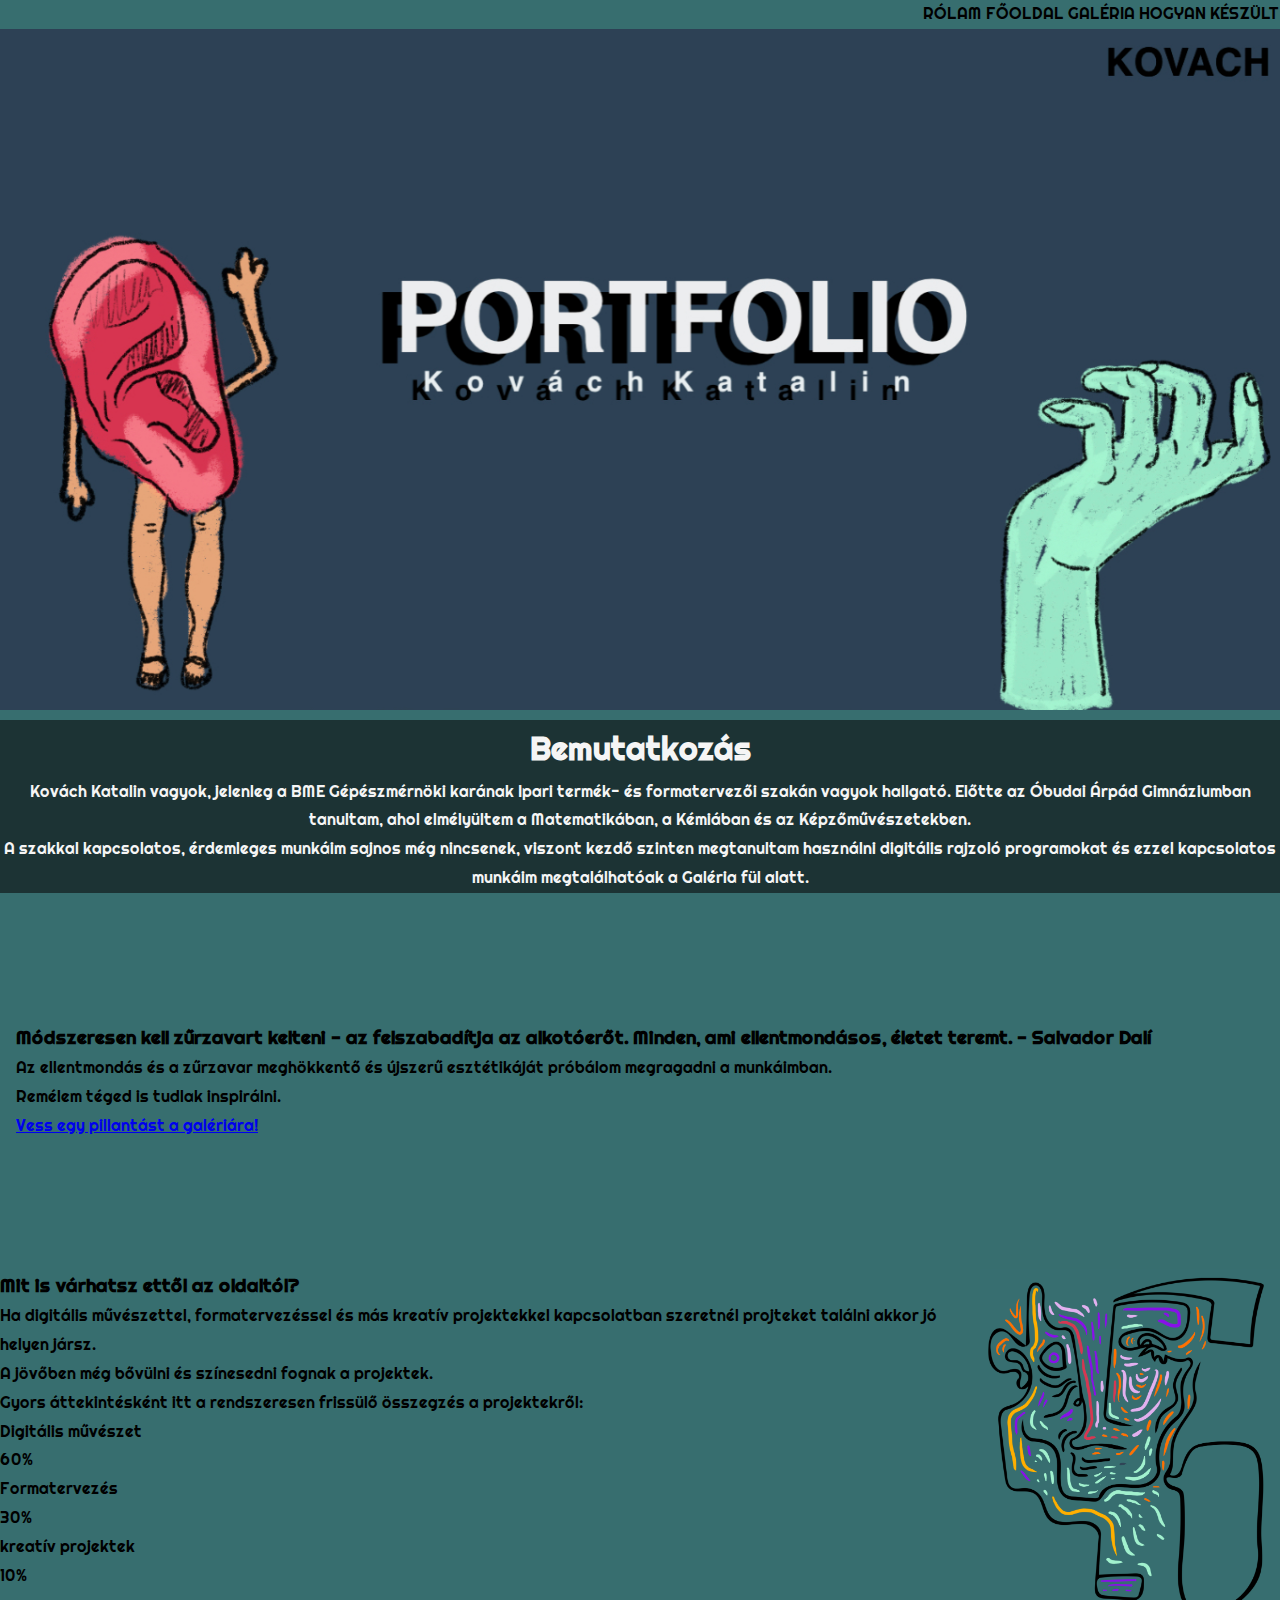
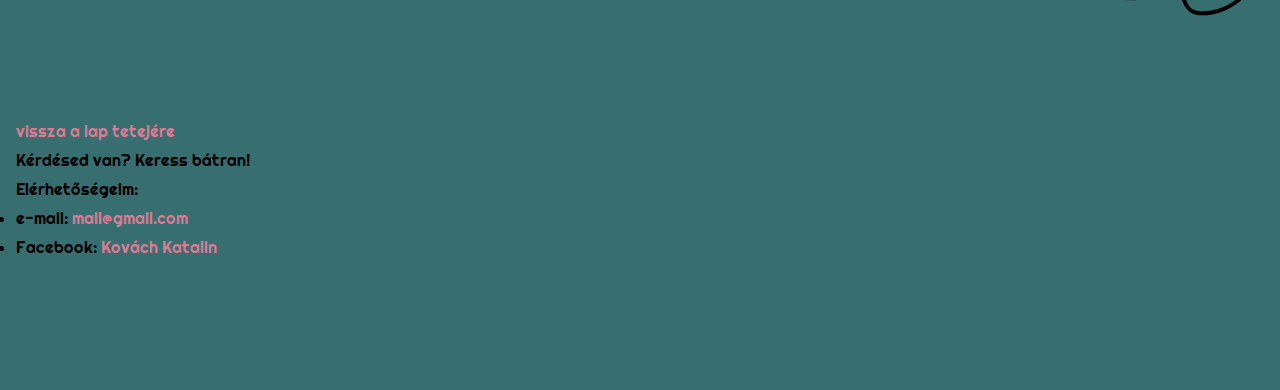
<file: index.html>
<!DOCTYPE html>
<html>
<head>
  <title>Portfólió Kovách Katalin</title>
  <meta charset="UTF-8">
  <link rel="stylesheet" type="text/css" href="css/main.css">
  <link href="https://fonts.googleapis.com/css2?family=Concert+One&family=Righteous&display=swap" rel="stylesheet"> 
</head>



<style>
body,h1,h2,h3,h4,h5,h6 {
  font-family: 'Righteous', cursive;
}


body, html {
  height: 100%;
  line-height: 1.8;
}


</style>
<body>
<div id="fejlec"><header class="arnyek">

  <!-- Navigáció -->
  <div>
  <div class="menu" id="menu1">
  
    <div class="menusor">
      <a href="index.rolam1.html" class="rolam">RÓLAM</a>
      <a href="index.html.html" class="fooldal">FŐOLDAL</a>
      <a href="index.galéria.html" class="galeria">GALÉRIA</a>
      <a href="index.hogyan.html" class="hogyankeszult">HOGYAN KÉSZÜLT</a>
    </div>
    </a>
  </div>
  </div>
</header>
</div>


<main>

            <div class="fokep">
              <img src="css/kepek/IMG-6144.jpg">
            </div>

<div class="bemutatkozas">
    <h1>Bemutatkozás</h1>
    <p>Kovách  Katalin vagyok, jelenleg a BME Gépészmérnöki karának Ipari termék- és formatervezői szakán vagyok hallgató. Előtte az Óbudai Árpád Gimnáziumban tanultam, ahol elmélyültem a Matematikában, a Kémiában és az Képzőművészetekben.</p>
    <p>
      A szakkal kapcsolatos, érdemleges munkáim sajnos még nincsenek, viszont kezdő szinten megtanultam használni digitális rajzoló programokat és ezzel kapcsolatos munkáim megtalálhatóak a Galéria fül alatt.
    </p>
</div>



<!-- Promo -->
<div class="promo" style="padding:128px 16px">
    <div>
      <h3>Módszeresen kell zűrzavart kelteni - az felszabadítja az alkotóerőt. Minden, ami ellentmondásos, életet teremt. - Salvador Dalí</h3>
      <p>Az ellentmondás és a zűrzavar meghökkentő és újszerű esztétikáját próbálom megragadni a munkáimban.<br>Remélem téged is tudlak inspirálni.</p>
      <p><a href="#projektek"> Vess egy pillantást a galériára!</a></p>
    </div>
</div>

            <div class="kep1" style="text-align: right;">
              <img src="css/kepek/IMG-6132.PNG">
            </div>


<!-- Skillek -->
<div>
  <div>
    <div>
      <h3>Mit is várhatsz ettől az oldaltól?</h3>
      <p>Ha digitális művészettel, formatervezéssel és más kreatív projektekkel kapcsolatban szeretnél projteket találni akkor jó helyen jársz.<br>
      A jövőben még bővülni és színesedni fognak a projektek.</p>
      <p>Gyors áttekintésként itt a rendszeresen frissülő összegzés a projektekről:
      </p>
    </div>
    <div>
        <p class="Skills">Digitális művészet</p>
      <div class="szazalek" style="width:60%">60%
      </div>
        <p class="Skills"><i class="Skills"></i>Formatervezés</p>
      <div class="szazalek" style="width:30%">30%
      </div>
        <p class="Skills">kreatív projektek</p>
      <div class="szazalek" style="width:10%">10%
      </div>
    </div>
  </div>
</div>
</main>


<!-- Footer -->

<footer class="footer" style="padding:128px 16px" id="kontakt">
  <a href="#fejlec">vissza a lap tetejére</a>
  <ul>
 <p>Kérdésed van? Keress bátran!</p>
  <p>Elérhetőségeim:</p>
  <li>
    e-mail: 
    <a href="mailto:mail@gmail.com">mail@gmail.com</a>
  </li>
  <li>
    Facebook: 
    <a href="https://www.facebook.com">Kovách Katalin</a>
  </li>
  </ul>

</footer>

</body>
</html>
</file>
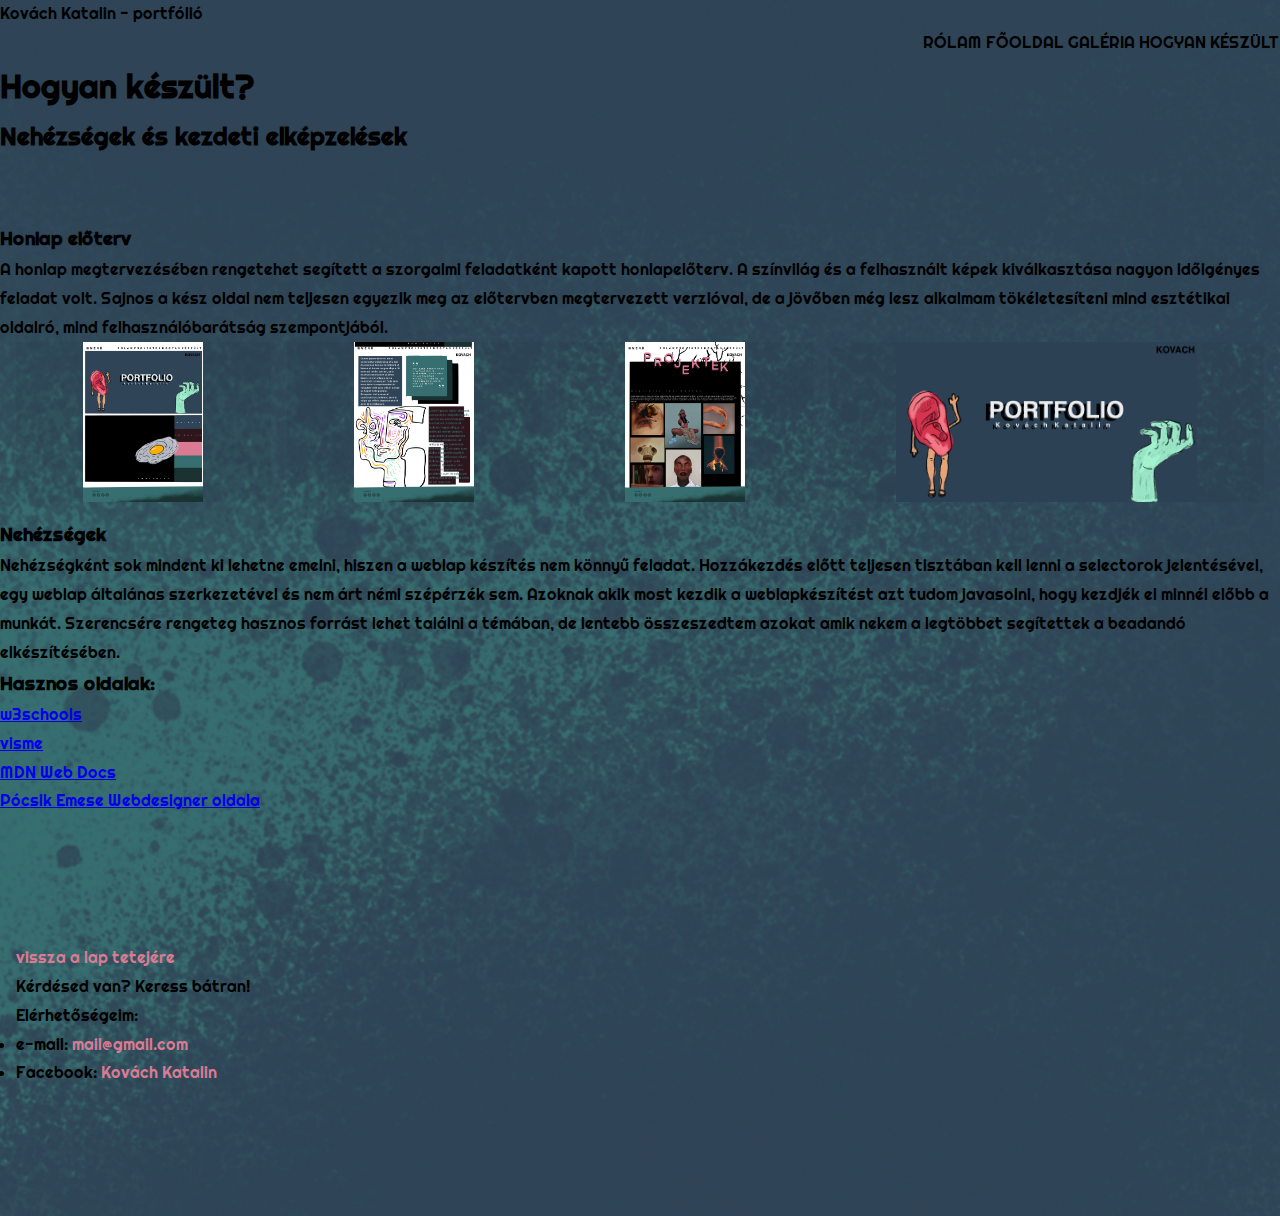
<file: index.hogyan.html>
<!DOCTYPE html>
<html>
<head>
  <title>Portfólió Kovách Katalin</title>
  <meta charset="UTF-8">
  <meta name="viewport" content="width=device-width, initial-scale=1">
  <link rel="stylesheet" type="text/css" href="css/main.css">
   <link href="https://fonts.googleapis.com/css2?family=Concert+One&family=Righteous&display=swap" rel="stylesheet"> 
</head>


<style>
body,h1,h2,h3,h4,h5,h6 {font-family: 'Righteous', cursive;}

body, html {
  height: 100%;
  line-height: 1.8;
  background: url(css/kepek/IMG-6130.PNG); no-repeat center fixed; 
  background-size: cover;
}

</style>

<body>
<header class="arnyek">
<p id="home">Kovách Katalin - portfólió</p>
<!-- Navigáció -->
  <div class="menu" id="menu1">
    <div class="menusor">
       <a href="index.rolam1.html" class="rolam">RÓLAM</a>
      <a href="index.html.html" class="fooldal">FŐOLDAL</a>
      <a href="index.galéria.html" class="galeria">GALÉRIA</a>
      <a href="index.hogyan.html" class="hogyankeszult">HOGYAN KÉSZÜLT</a>
    </div>
  </div>
</header>

<!-- Hogyan készült? -->
<main>
<div>
  <h1>Hogyan készült?</h1>
  <h2>Nehézségek és kezdeti elképzelések</h2>
  <div style="margin-top:64px">
    <div class="eloterv">
      <h3>Honlap előterv</h3>
      <p>A honlap megtervezésében rengetehet segített a szorgalmi feladatként kapott honlapelőterv. A színvilág és a felhasznált képek kiválkasztása nagyon időigényes feladat volt. Sajnos a kész oldal nem teljesen egyezik meg az előtervben megtervezett verzióval, de a jövőben még lesz alkalmam tökéletesíteni mind esztétikai oldalró, mind felhasználóbarátság szempontjából.</p>
    </div>
    <div class="kepek_flex_racs2">
        <div class="kep_kartya">
          <a href="#">
            <div class="kep">
              <img src="css/kepek/IMG-6123.PNG">
            </div>
          </a>
        </div>

        <div class="kep_kartya">
          <a href="#">
            <div class="kep">
              <img src="css/kepek/IMG-5834.PNG">
            </div>
          </a>
        </div>

        <div class="kep_kartya">
          <a href="#">
            <div class="kep">
              <img src="css/kepek/IMG-5831.PNG">
            </div>
          </a>
        </div>

        <div class="kep_kartya">
          <a href="#">
            <div class="kep">
              <img src="css/kepek/IMG-6144.jpg">
            </div>
          </a>
        </div>
    </div>


    <div class="nehezseg">
      <h3>Nehézségek</h3>
      <p>Nehézségként sok mindent ki lehetne emelni, hiszen a weblap készítés nem könnyű feladat. Hozzákezdés előtt teljesen tisztában kell lenni a selectorok jelentésével, egy weblap általánas szerkezetével és nem árt némi szépérzék sem. Azoknak akik most kezdik a weblapkészítést azt tudom javasolni, hogy kezdjék el minnél előbb a munkát. Szerencsére rengeteg hasznos forrást lehet találni a témában, de lentebb összeszedtem azokat amik nekem a legtöbbet segítettek a beadandó elkészítésében.</p>
    </div>
    <div class="hasznos">
      <h3>Hasznos oldalak:</h3>
      <a href="https://www.w3schools.com/">w3schools</a><br>
      <a href="https://visme.co/blog/website-color-schemes/">visme</a><br>
      <a href="https://developer.mozilla.org/en-US/docs/Web/HTML">MDN Web Docs</a><br>
      <a href="https://designstreet.hu/">Pócsik Emese Webdesigner oldala</a>
    </div>
</div>
</main>


<!-- Footer -->

<footer class="footer" style="padding:128px 16px" id="kontakt">
  <a href="#home">vissza a lap tetejére</a>
  <ul>
 <p>Kérdésed van? Keress bátran!</p>
  <p>Elérhetőségeim:</p>
  <li>
    e-mail: 
    <a href="mailto:mail@gmail.com">mail@gmail.com</a>
  </li>
  <li>
    Facebook: 
    <a href="https://www.facebook.com">Kovách Katalin</a>
  </li>
  </ul>

</footer>

</body>
</html>
</file>
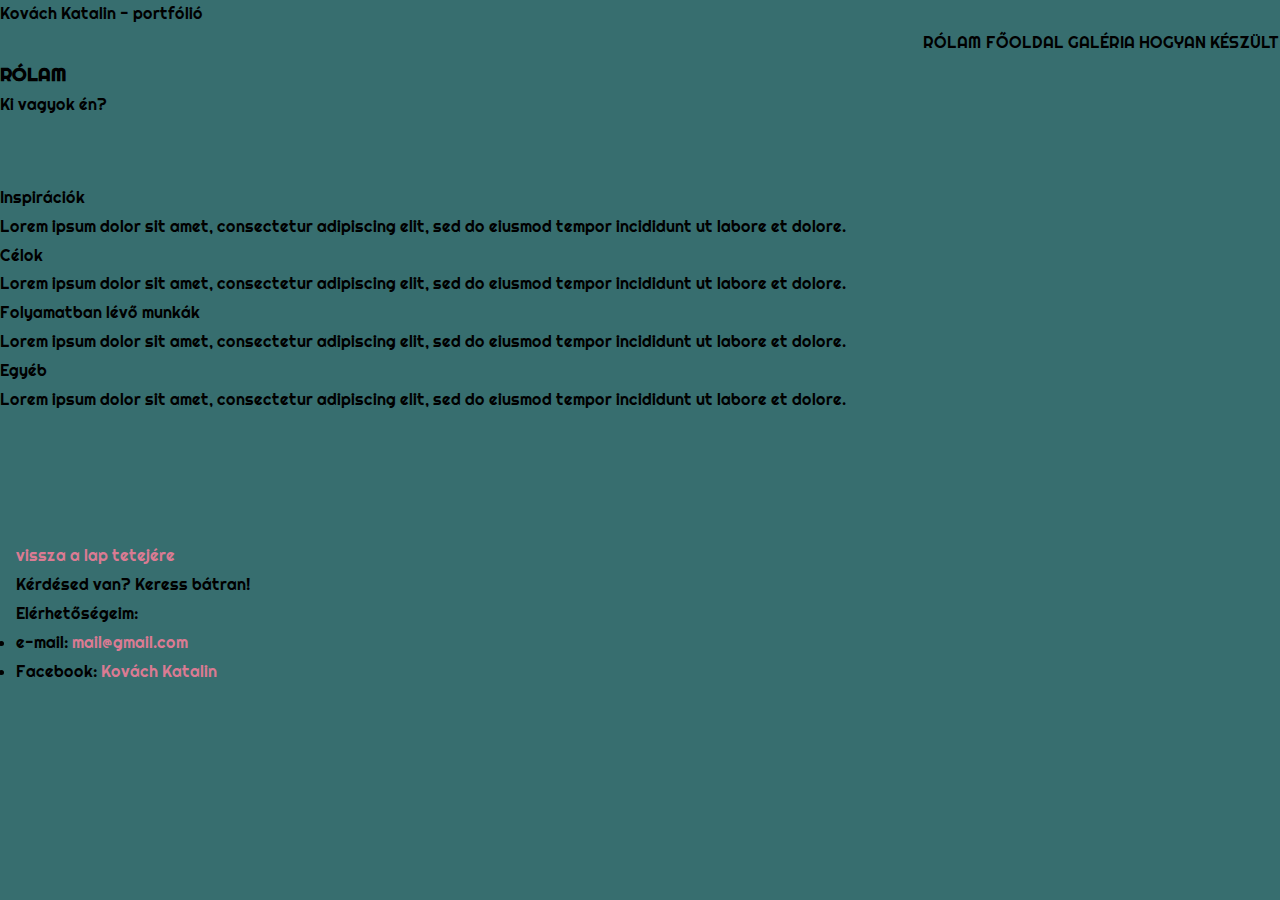
<file: index.rolam1.html>
﻿<!DOCTYPE html>
<html>
<head>
  <title>Portfólió Kovách Katalin</title>
  <meta charset="UTF-8">
  <meta name="viewport" content="width=device-width, initial-scale=1">
  <link rel="stylesheet" type="text/css" href="css/main.css">
   <link href="https://fonts.googleapis.com/css2?family=Concert+One&family=Righteous&display=swap" rel="stylesheet"> 
</head>


<style>
body,h1,h2,h3,h4,h5,h6 {font-family: 'Righteous', cursive;}

body, html {
  height: 100%;
  line-height: 1.8;
}


</style>
<body>
<div id="fejlec"><header class="arnyek">

  <p id="home">Kovách Katalin - portfólió</p>

  <!-- Navigáció -->
  <div>
  <div class="menu" id="menu1">
    <div class="menusor">
       <a href="index.rolam1.html" class="rolam">RÓLAM</a>
      <a href="index.html.html" class="fooldal">FŐOLDAL</a>
      <a href="index.galéria.html" class="galeria">GALÉRIA</a>
      <a href="index.hogyan.html" class="hogyankeszult">HOGYAN KÉSZÜLT</a>
    </div>
    </a>
  </div>
  </div>
</header>
</div>

<!-- Rólam -->
<main>
<div id="miert">
  <h3>RÓLAM</h3>
  <p>Ki vagyok én?</p>
  <div style="margin-top:64px">
    <div>
      <p>Inspirációk</p>
      <p>Lorem ipsum dolor sit amet, consectetur adipiscing elit, sed do eiusmod tempor incididunt ut labore et dolore.</p>
    </div>
      <p>Célok</p>
      <p>Lorem ipsum dolor sit amet, consectetur adipiscing elit, sed do eiusmod tempor incididunt ut labore et dolore.</p>
    </div>
    <div>
      <p>Folyamatban lévő munkák</p>
      <p>Lorem ipsum dolor sit amet, consectetur adipiscing elit, sed do eiusmod tempor incididunt ut labore et dolore.</p>
    </div>
    <div>
      <p>Egyéb</p>
      <p>Lorem ipsum dolor sit amet, consectetur adipiscing elit, sed do eiusmod tempor incididunt ut labore et dolore.</p>
    </div>
  </div>
</div>
</main>


<!-- Footer -->

<footer class="footer" style="padding:128px 16px" id="kontakt">
  <a href="#home">vissza a lap tetejére</a>
  <ul>
 <p>Kérdésed van? Keress bátran!</p>
  <p>Elérhetőségeim:</p>
  <li>
    e-mail: 
    <a href="mailto:mail@gmail.com">mail@gmail.com</a>
  </li>
  <li>
    Facebook: 
    <a href="https://www.facebook.com">Kovách Katalin</a>
  </li>
  </ul>

</footer>

</body>
</html>
</file>
<file: css/main.css>
body{
	font-size: 16px;
	font-family:'Righteous', cursive;
	font-weight: 300;
	background-color: #376E6F;

}

*, *::before, *::after{
	box-sizing: border-box;
	margin: 0;
	padding: 0;
}

img{
	max-width: 100%;
}
/*-- menü --*/

.menu {
	text-align: right;
	}
.menu:hover{
	color: whitesmoke;
	}
.rolam {
	text-decoration: none;
	color: black;
}
.fooldal {
	text-decoration: none;
	color: black;
}
.galeria {
	text-decoration: none;
	color: black;
}
.hogyankeszult {
	text-decoration: none;
	color: black;
}

.rolam:hover {
	text-decoration: none;
	color: whitesmoke;
}
.fooldal:hover {
	text-decoration: none;
	color: whitesmoke;
}
.galeria:hover {
	text-decoration: none;
	color: whitesmoke;
}
.hogyankeszult:hover {
	text-decoration: none;
	color: whitesmoke;
}



/*-- főoldal--*/
.fokep {
	text-align: center;
}
.bemutatkozas {
	color: whitesmoke;
	background-color: #1C3334;
	text-align: center;

}
.kep1 img{
	width: 300px ;
	text-align: right;
	float: right;

}

/*-- Hogyan készült? --*/
#miert {
	text-decoration-color: #DA7B93;
}
.eloterv
.nehezseg
div .hasznos {
	color: whitesmoke;
}
/*--galéria--*/
.kep_kartya p {
	color: #DA7B93;
	text-decoration: none;

}
.kepek_flex_racs a {
	text-decoration: none;
}
.katt a {
	color: #DA7B93;
}

.dali {
	border: 1px #2E151B;
	background-color: #2E151B;
}


		/*--kep_flex_racs--*/
	.kepek_flex_racs{
		display: flex;
		flex-wrap: wrap;
		margin-left: 1rem;
	}
	.kepek_flex_racs .kep_kartya{
		flex-grow: 1;
		margin-right: 1rem;
		margin-bottom: 1rem;
	}
	.kep_kartya	.kep{
		height: 10rem;
		background-color: rgba(0,0,0,.03);
		text-align: center;
	}
	.kep_kartya	.kep img{
		width: 100%;
		height: 100%;
		/*max-height: 100%;
		max-width: 100%;*/
		object-fit: contain;
	}
	.kep_kartya	.kep:hover{
		-webkit-box-shadow: 0 2px 12px 0 rgba(0,0,0,.3);
			-moz-box-shadow:    0 2px 12px 0 rgba(0,0,0,.3);
			box-shadow: 0 2px 12px 0 rgba(0,0,0,.3);  
			height: 450px; 
		
	}
	.kep_kartya p{
		font-size: 0.75rem;
		padding-top: .4rem;
	}
	.kep_kartya span{
		font-size: 0.68rem;
	}
/*--kep_flex_racs_end--*/

/*--hogyan készült--*/
.kepek_flex_racs2{
		display: flex;
		flex-wrap: wrap;
		margin-left: 1rem;
	}
	.kepek_flex_racs2 .kep_kartya{
		flex-grow: 1;
		margin-right: 1rem;
		margin-bottom: 1rem;
}


/*-- footer--*/
footer a {
	text-decoration: none;
	color: #DA7B93;
}
</file>
